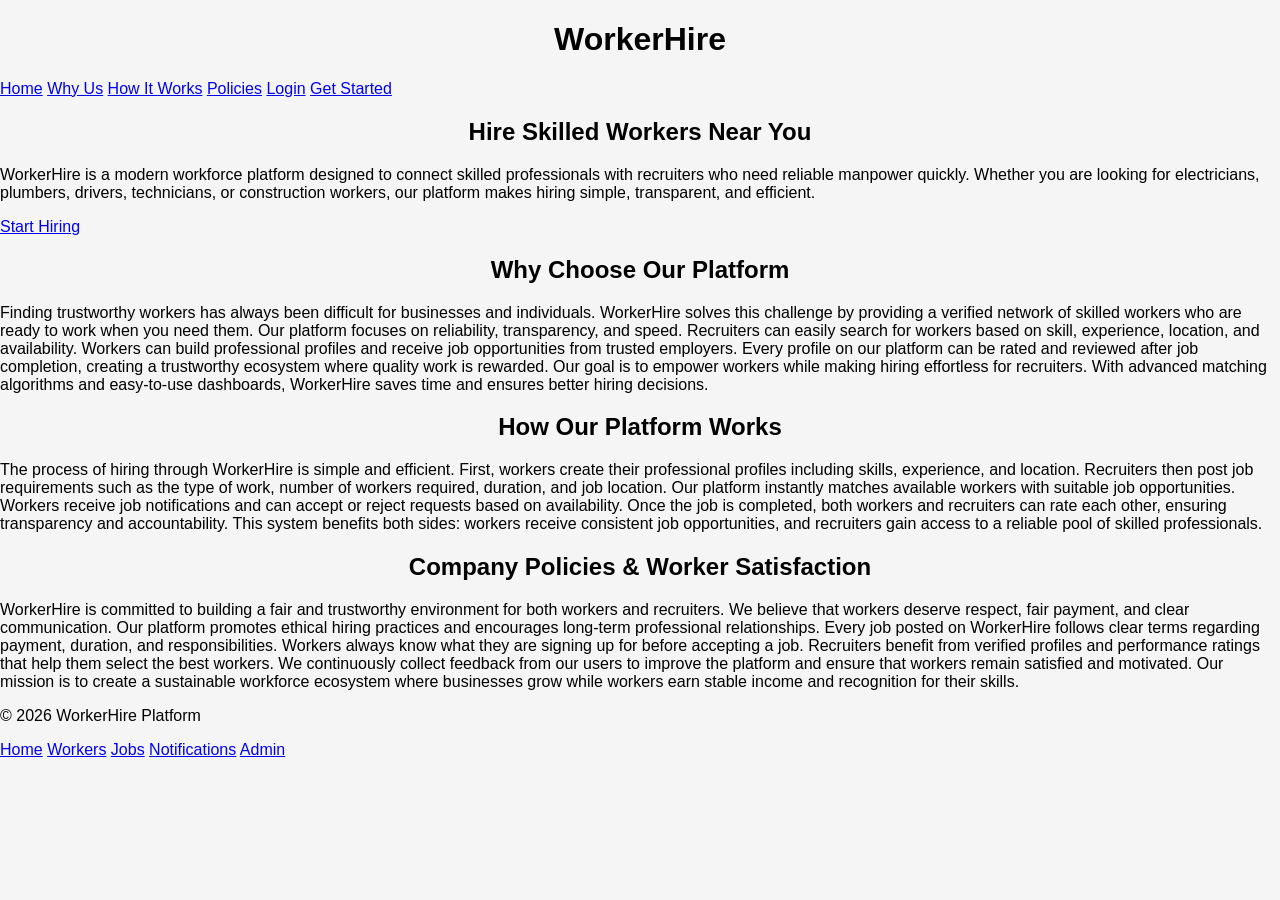
<file: templates/index.html>
<!DOCTYPE html>
<html>
<head>

<title>WorkerHire Platform</title>

<link rel="stylesheet" href="/static/css/style.css">

<link href="https://fonts.googleapis.com/css2?family=Poppins:wght@300;500;700&display=swap" rel="stylesheet">

</head>

<body>

<header>

<h1 class="logo">WorkerHire</h1>

<nav>

<a href="/">Home</a>
<a href="#why">Why Us</a>
<a href="#how">How It Works</a>
<a href="#policy">Policies</a>
<a href="/login">Login</a>
<a href="/signup" class="btn">Get Started</a>

</nav>

</header>


<section class="hero">

<h2>Hire Skilled Workers Near You</h2>

<p>

WorkerHire is a modern workforce platform designed to connect skilled professionals with recruiters who need reliable manpower quickly. Whether you are looking for electricians, plumbers, drivers, technicians, or construction workers, our platform makes hiring simple, transparent, and efficient.

</p>

<a href="/signup" class="cta">Start Hiring</a>

</section>


<section id="why" class="section">

<h2>Why Choose Our Platform</h2>

<p>

Finding trustworthy workers has always been difficult for businesses and individuals. WorkerHire solves this challenge by providing a verified network of skilled workers who are ready to work when you need them. Our platform focuses on reliability, transparency, and speed.

Recruiters can easily search for workers based on skill, experience, location, and availability. Workers can build professional profiles and receive job opportunities from trusted employers. Every profile on our platform can be rated and reviewed after job completion, creating a trustworthy ecosystem where quality work is rewarded.

Our goal is to empower workers while making hiring effortless for recruiters. With advanced matching algorithms and easy-to-use dashboards, WorkerHire saves time and ensures better hiring decisions.

</p>

</section>


<section id="how" class="section">

<h2>How Our Platform Works</h2>

<p>

The process of hiring through WorkerHire is simple and efficient. First, workers create their professional profiles including skills, experience, and location. Recruiters then post job requirements such as the type of work, number of workers required, duration, and job location.

Our platform instantly matches available workers with suitable job opportunities. Workers receive job notifications and can accept or reject requests based on availability. Once the job is completed, both workers and recruiters can rate each other, ensuring transparency and accountability.

This system benefits both sides: workers receive consistent job opportunities, and recruiters gain access to a reliable pool of skilled professionals.

</p>

</section>


<section id="policy" class="section">

<h2>Company Policies & Worker Satisfaction</h2>

<p>

WorkerHire is committed to building a fair and trustworthy environment for both workers and recruiters. We believe that workers deserve respect, fair payment, and clear communication. Our platform promotes ethical hiring practices and encourages long-term professional relationships.

Every job posted on WorkerHire follows clear terms regarding payment, duration, and responsibilities. Workers always know what they are signing up for before accepting a job. Recruiters benefit from verified profiles and performance ratings that help them select the best workers.

We continuously collect feedback from our users to improve the platform and ensure that workers remain satisfied and motivated. Our mission is to create a sustainable workforce ecosystem where businesses grow while workers earn stable income and recognition for their skills.

</p>

</section>


<footer>

<p>© 2026 WorkerHire Platform</p>

</footer>
<nav class="navbar">

<a href="/">Home</a>
<a href="/workers">Workers</a>
<a href="/jobs">Jobs</a>
<a href="/notifications">Notifications</a>
<a href="/admin">Admin</a>

</nav>
</body>
</html>
</file>
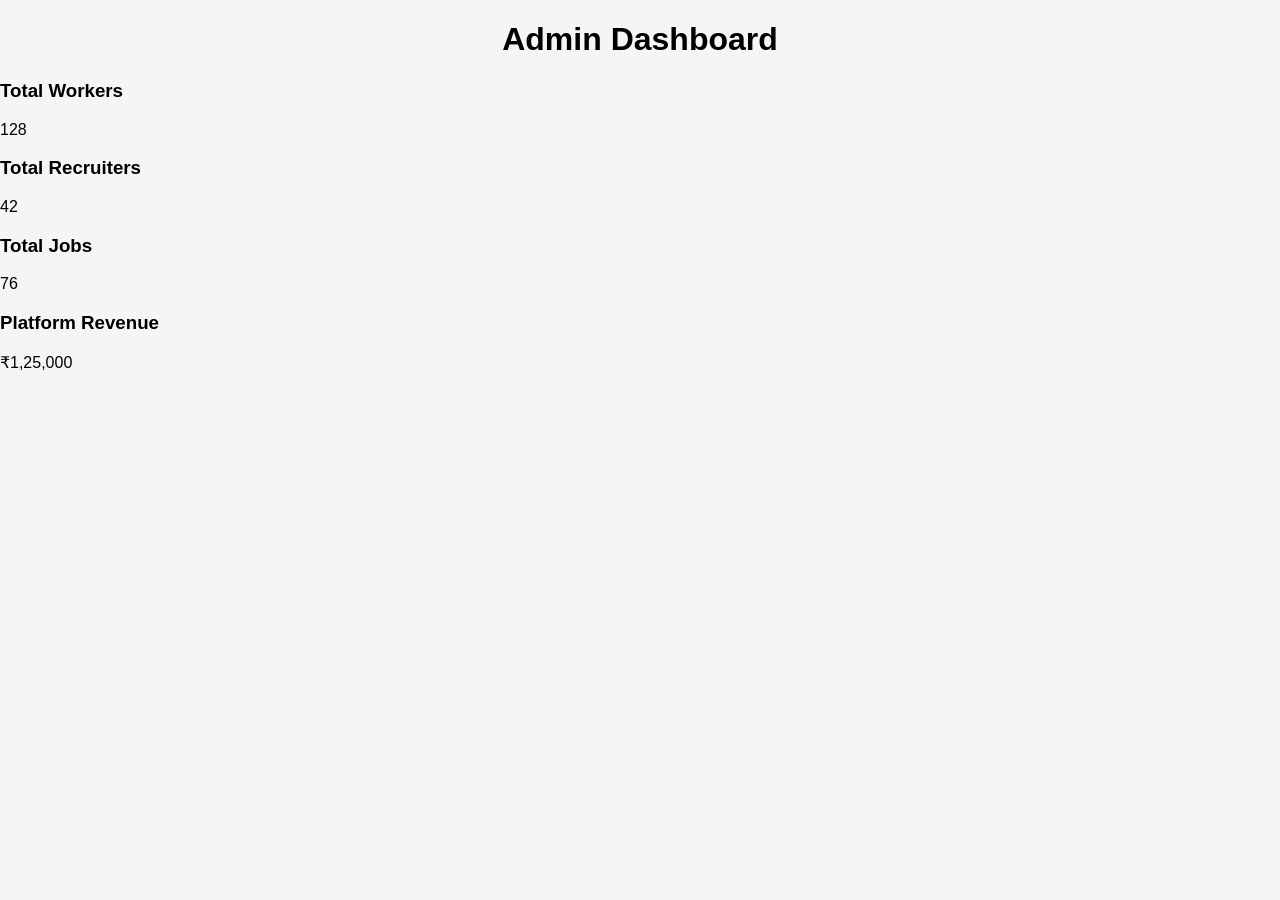
<file: templates/admin.html>
<!DOCTYPE html>
<html>

<head>
<link rel="stylesheet" href="/static/css/style.css">
</head>

<body>

<h1>Admin Dashboard</h1>

<div class="dashboard">

<div class="card">
<h3>Total Workers</h3>
<p>128</p>
</div>

<div class="card">
<h3>Total Recruiters</h3>
<p>42</p>
</div>

<div class="card">
<h3>Total Jobs</h3>
<p>76</p>
</div>

<div class="card">
<h3>Platform Revenue</h3>
<p>₹1,25,000</p>
</div>

</div>

</body>

</html>
</file>
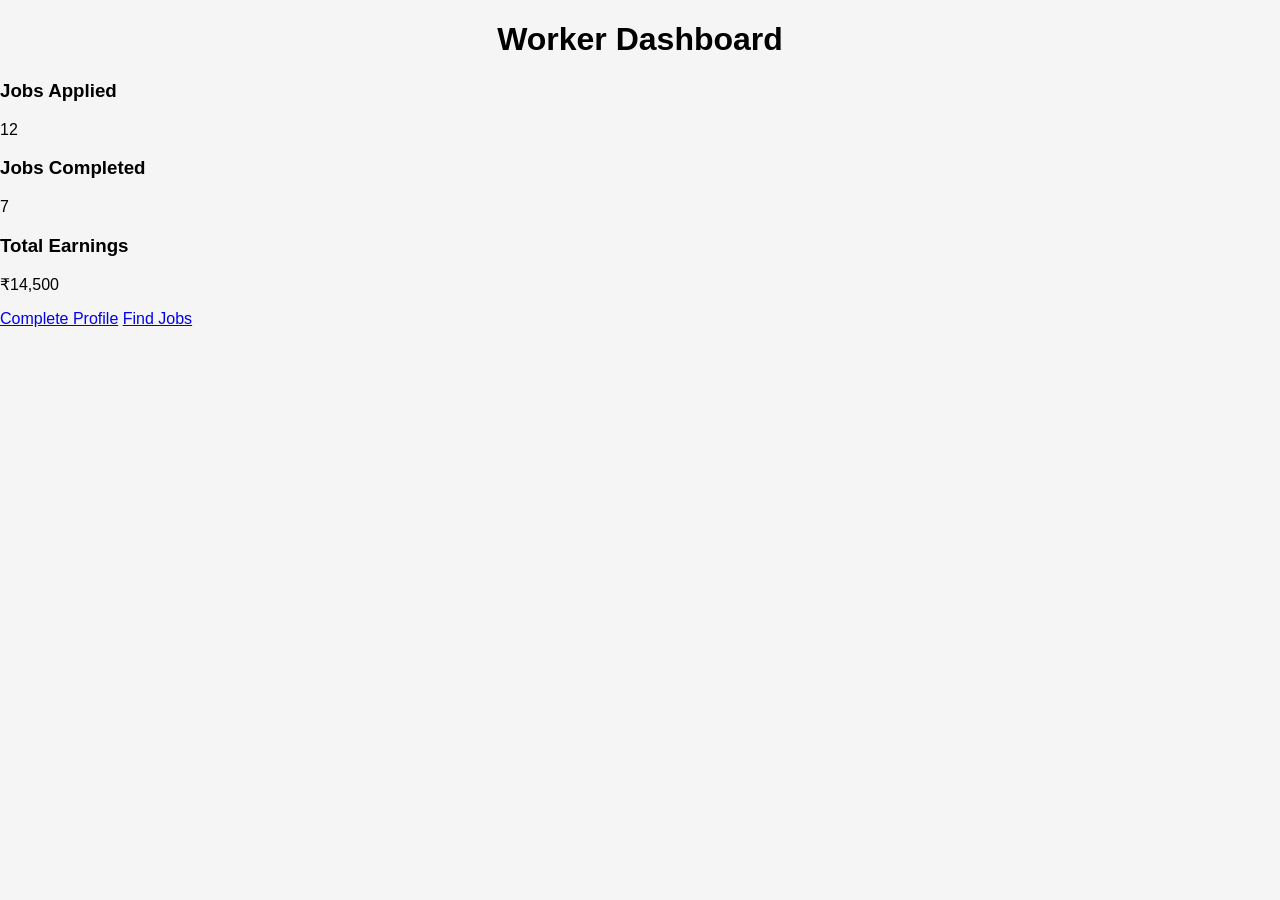
<file: templates/dashboard.html>
<!DOCTYPE html>
<html>

<head>

<title>Worker Dashboard</title>

<link rel="stylesheet" href="/static/css/style.css">

</head>

<body>

<h1>Worker Dashboard</h1>

<div class="dashboard">

<div class="card">

<h3>Jobs Applied</h3>
<p>12</p>

</div>

<div class="card">

<h3>Jobs Completed</h3>
<p>7</p>

</div>

<div class="card">

<h3>Total Earnings</h3>
<p>₹14,500</p>

</div>

</div>

<a href="/worker-profile">Complete Profile</a>

<a href="/jobs">Find Jobs</a>

</body>

</html>
</file>
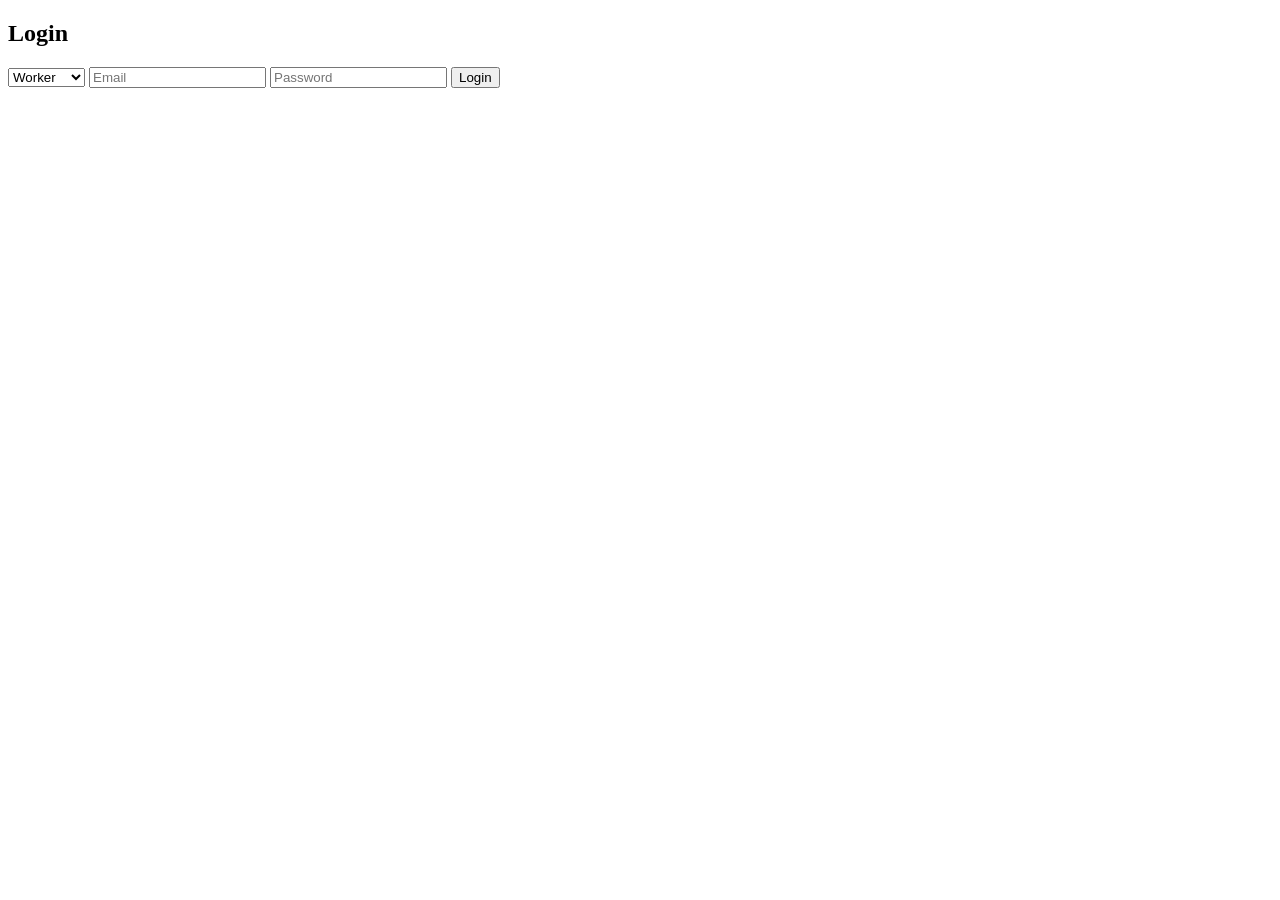
<file: templates/login.html>
<!DOCTYPE html>
<html>

<head>

<title>Login</title>

<script src="/static/js/auth.js"></script>

</head>

<body>

<h2>Login</h2>

<select id="role">

<option value="worker">Worker</option>

<option value="recruiter">Recruiter</option>

</select>

<input id="email" placeholder="Email">

<input id="password" type="password" placeholder="Password">

<button onclick="loginUser()">Login</button>

</body>

</html>
</file>
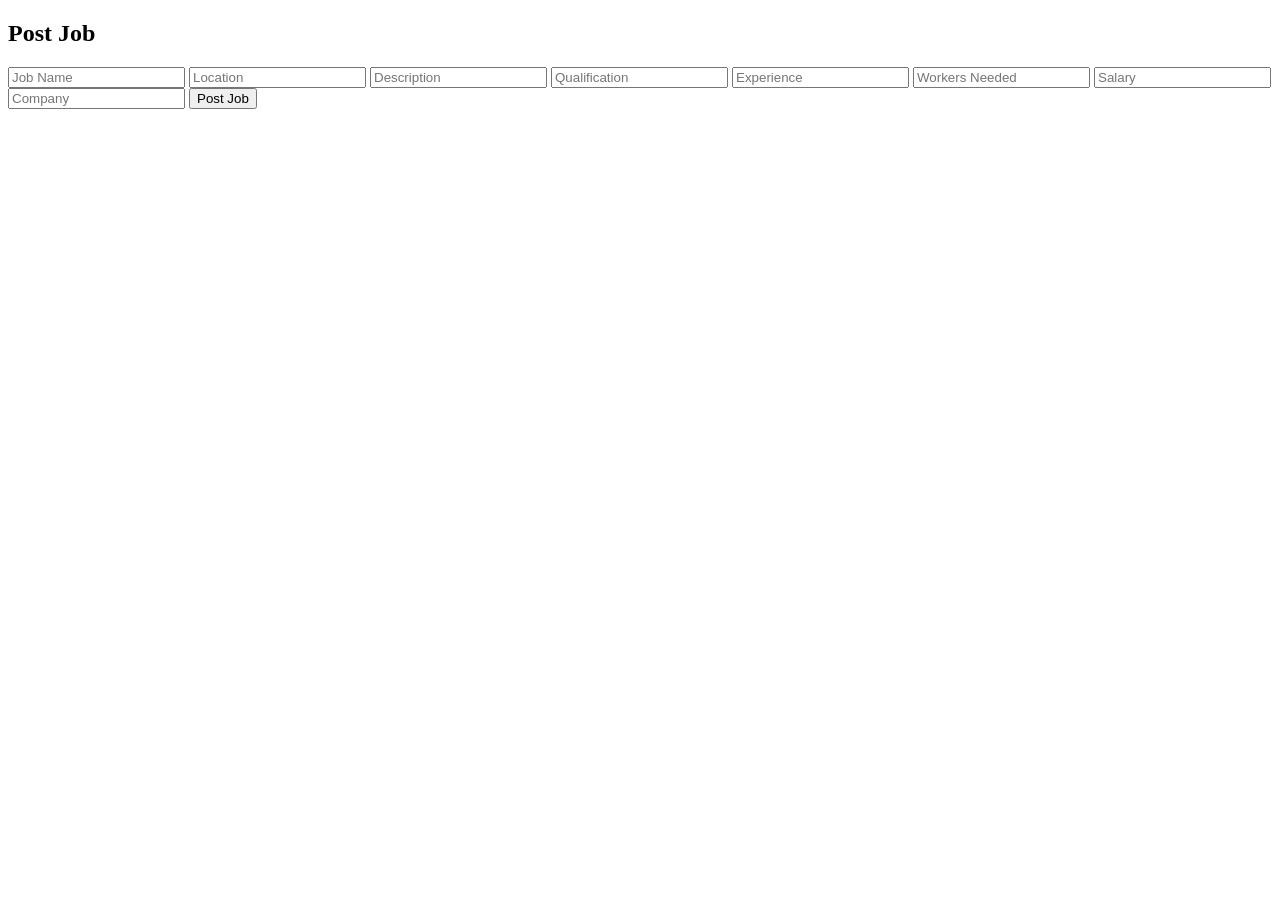
<file: templates/post-job.html>
<!DOCTYPE html>
<html>

<head>

<title>Post Job</title>

<script src="/static/js/jobs.js"></script>

</head>

<body>

<h2>Post Job</h2>

<input id="job_name" placeholder="Job Name">

<input id="location" placeholder="Location">

<input id="description" placeholder="Description">

<input id="qualification" placeholder="Qualification">

<input id="experience" placeholder="Experience">

<input id="workers_needed" placeholder="Workers Needed">

<input id="salary" placeholder="Salary">

<input id="company" placeholder="Company">

<button onclick="postJob()">Post Job</button>

</body>

</html>
</file>
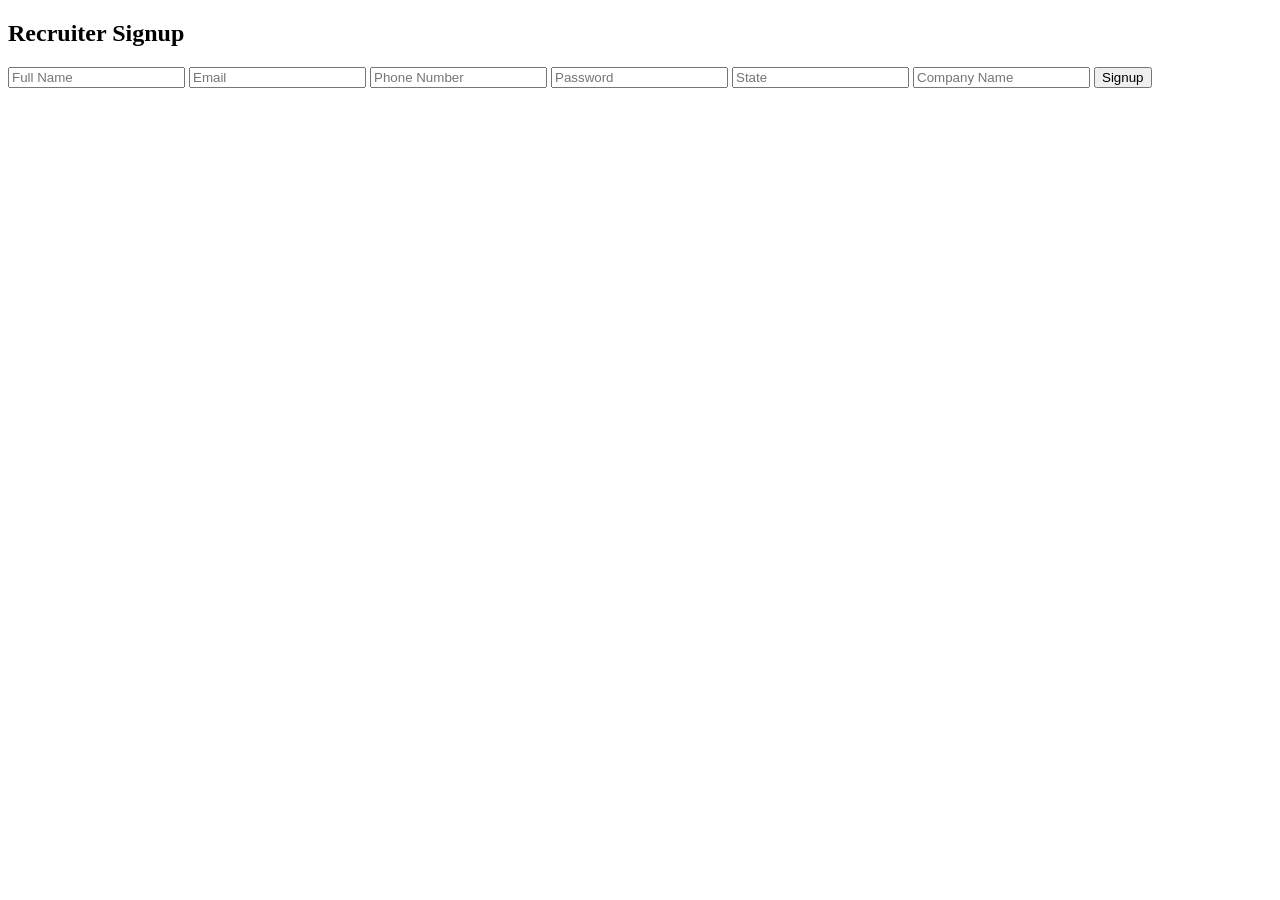
<file: templates/recruiter-signup.html>
<!DOCTYPE html>
<html>

<head>

<title>Recruiter Signup</title>

<script src="/static/js/recruiters.js"></script>

</head>

<body>

<h2>Recruiter Signup</h2>

<input id="name" placeholder="Full Name">

<input id="email" placeholder="Email">

<input id="phone" placeholder="Phone Number">

<input id="password" type="password" placeholder="Password">

<input id="state" placeholder="State">

<input id="company" placeholder="Company Name">

<button onclick="recruiterSignup()">Signup</button>

</body>

</html>
</file>
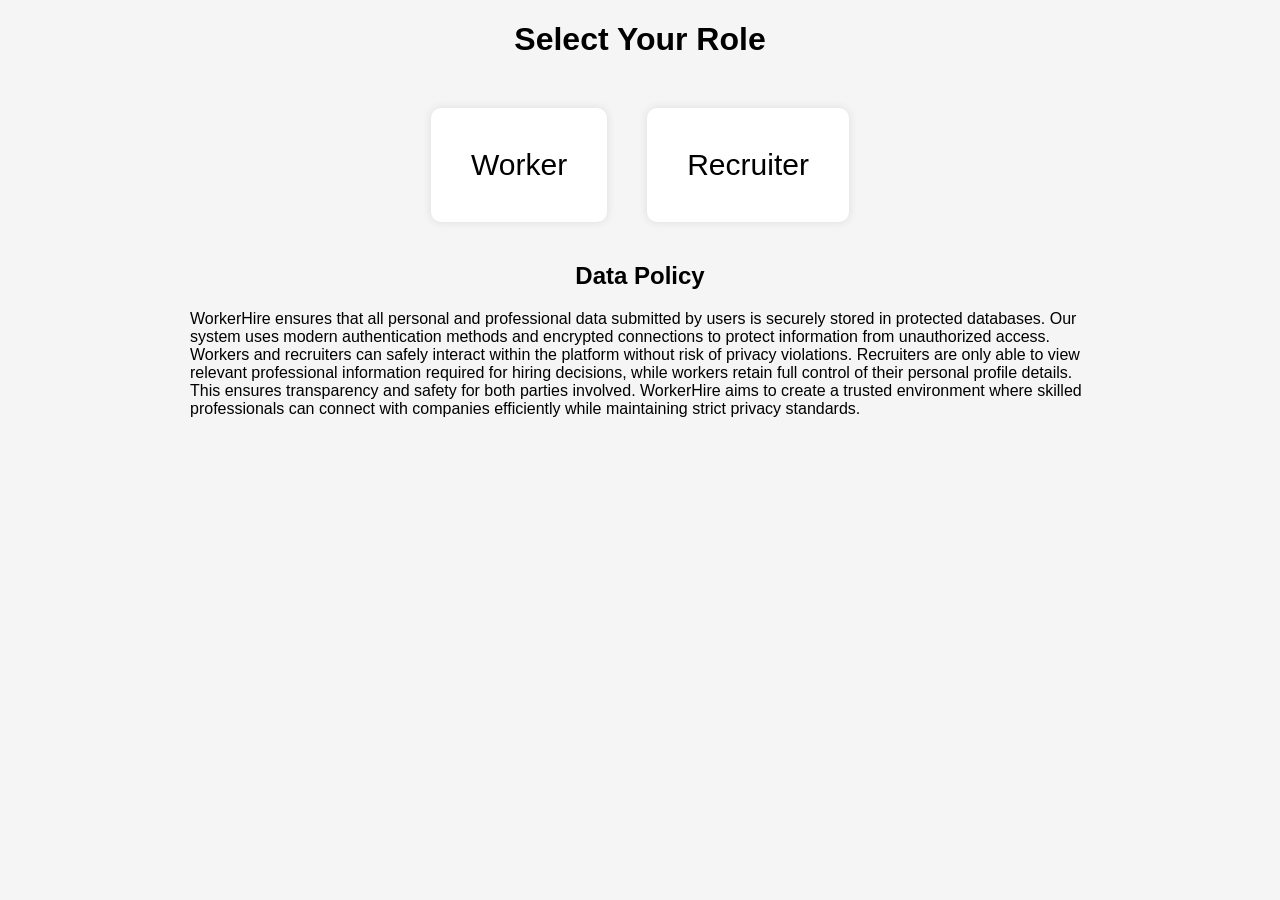
<file: templates/role-select.html>
<!DOCTYPE html>
<html>

<head>

<title>Select Role</title>

<link rel="stylesheet" href="/static/css/style.css">

</head>

<body>

<h1>Select Your Role</h1>

<div class="role-container">

<a href="/worker-signup" class="role-card">
Worker
</a>

<a href="/recruiter-signup" class="role-card">
Recruiter
</a>

</div>

<section class="policy">

<h2>Data Policy</h2>

<p>

WorkerHire ensures that all personal and professional data submitted by users is
securely stored in protected databases. Our system uses modern authentication
methods and encrypted connections to protect information from unauthorized
access. Workers and recruiters can safely interact within the platform without
risk of privacy violations.

Recruiters are only able to view relevant professional information required for
hiring decisions, while workers retain full control of their personal profile
details. This ensures transparency and safety for both parties involved.

WorkerHire aims to create a trusted environment where skilled professionals can
connect with companies efficiently while maintaining strict privacy standards.

</p>

</section>

</body>

</html>
</file>
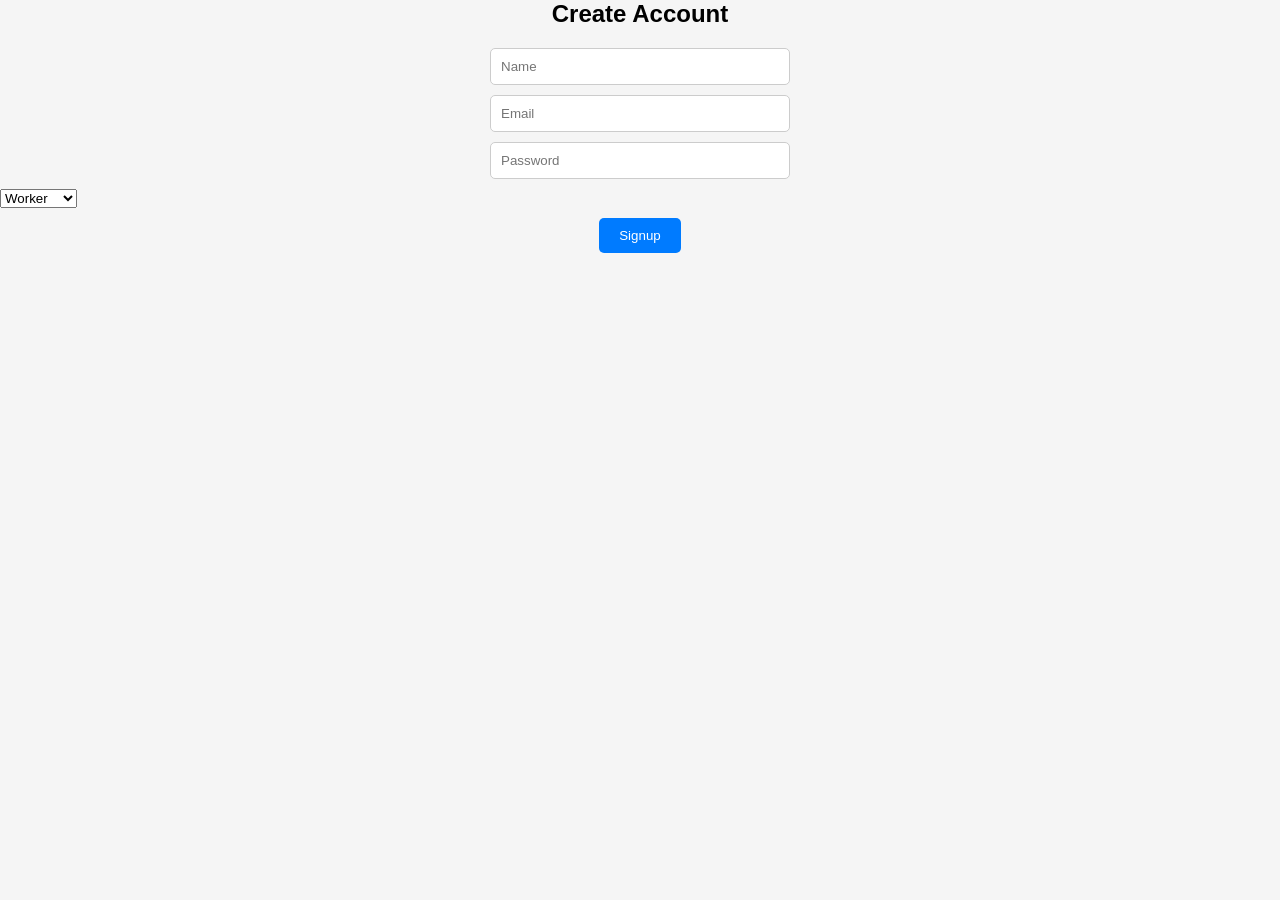
<file: templates/signup.html>
<html>
<head>
<link rel="stylesheet" href="/static/css/style.css">
</head>

<body>

<h2>Create Account</h2>

<form>

<input placeholder="Name">
<input placeholder="Email">
<input placeholder="Password">

<select>
<option>Worker</option>
<option>Recruiter</option>
</select>

<button>Signup</button>

</form>

</body>
</html>
</file>
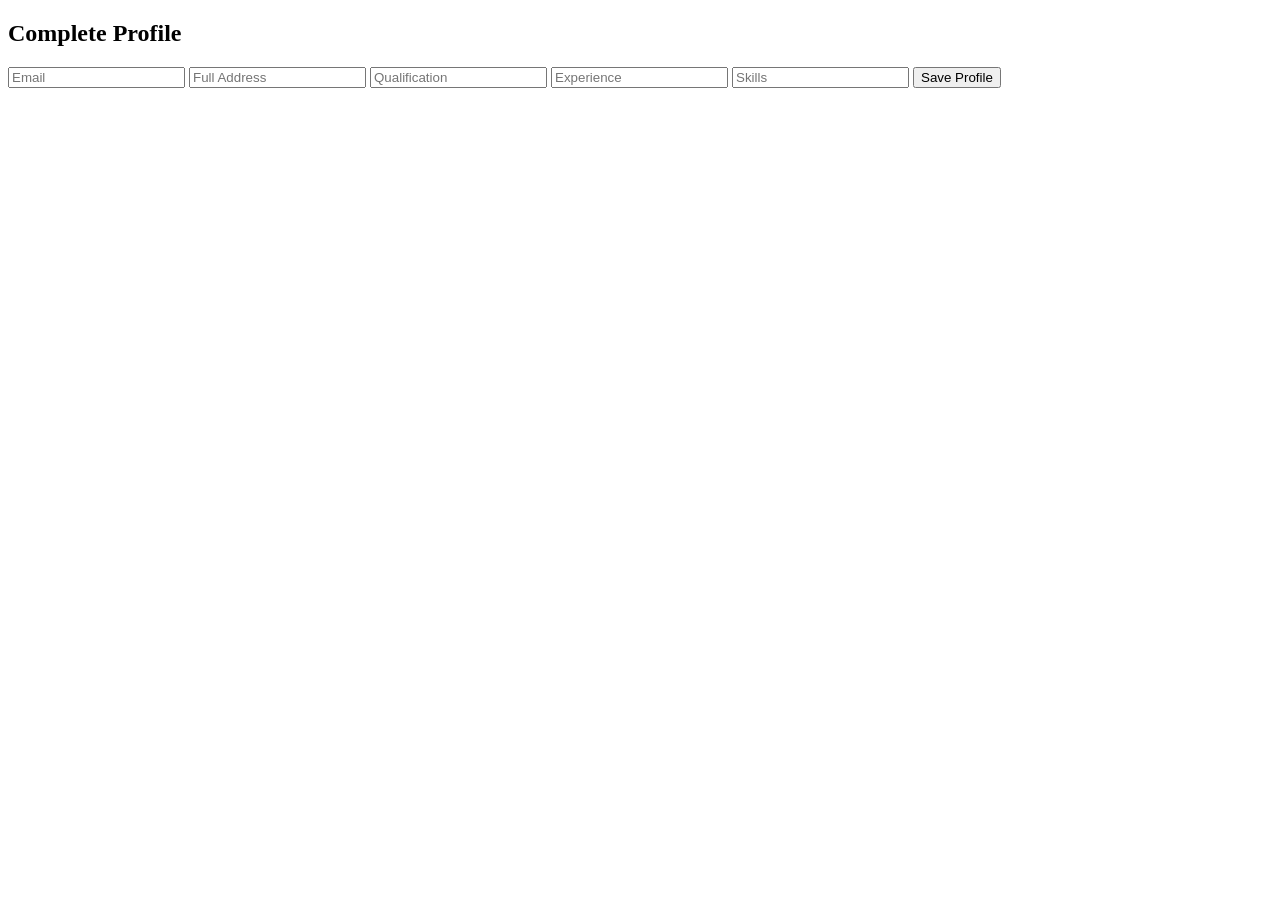
<file: templates/worker-profile.html>
<!DOCTYPE html>
<html>

<head>

<title>Worker Profile</title>

<script src="/static/js/workers.js"></script>

</head>

<body>

<h2>Complete Profile</h2>

<input id="email" placeholder="Email">

<input id="address" placeholder="Full Address">

<input id="qualification" placeholder="Qualification">

<input id="experience" placeholder="Experience">

<input id="skills" placeholder="Skills">

<button onclick="updateWorkerProfile()">Save Profile</button>

</body>

</html>
</file>
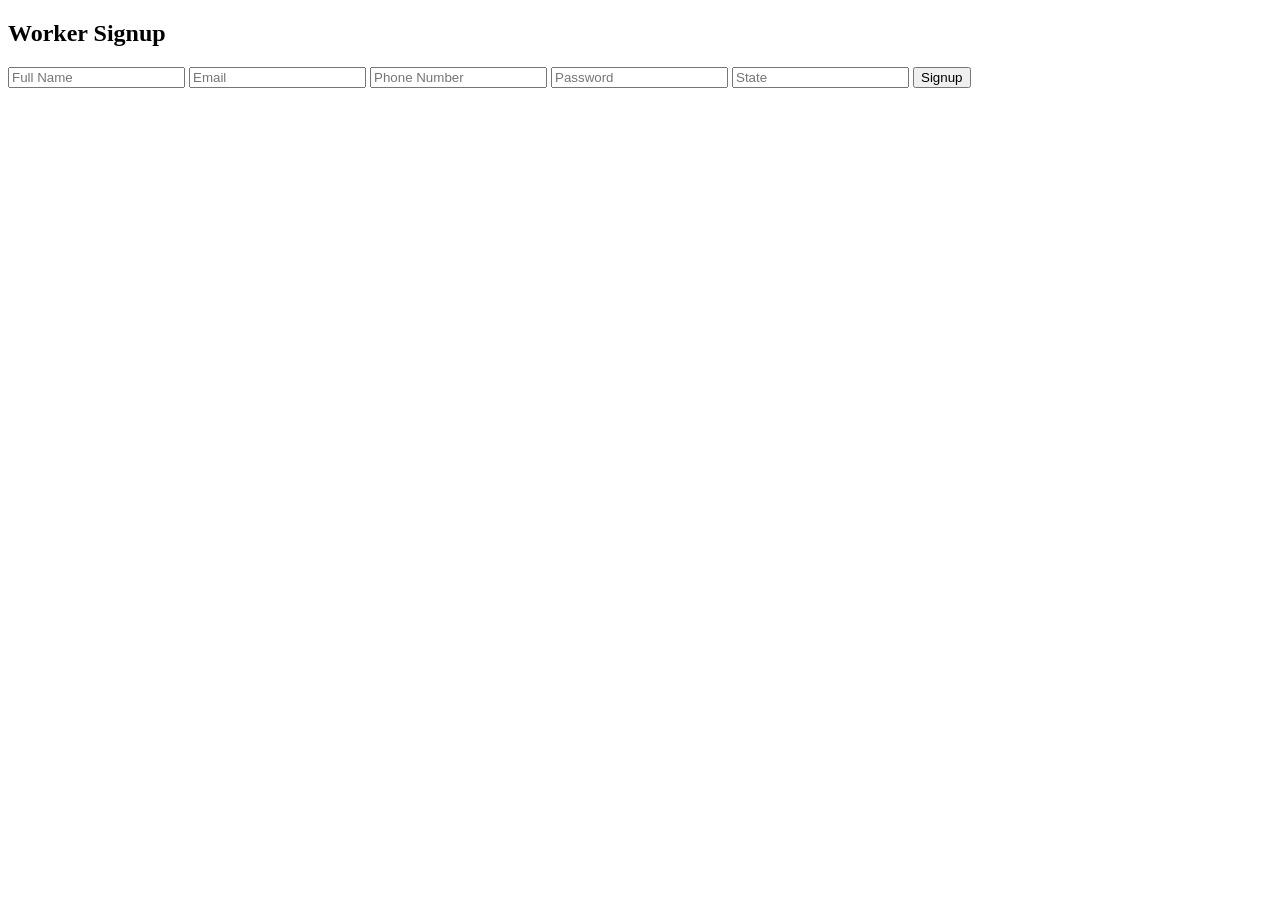
<file: templates/worker-signup.html>
<!DOCTYPE html>
<html>

<head>

<title>Worker Signup</title>

<script src="/static/js/workers.js"></script>

</head>

<body>

<h2>Worker Signup</h2>

<input id="name" placeholder="Full Name">

<input id="email" placeholder="Email">

<input id="phone" placeholder="Phone Number">

<input id="password" type="password" placeholder="Password">

<input id="state" placeholder="State">

<button onclick="workerSignup()">Signup</button>

</body>

</html>
</file>
<file: static/css/style.css>
body{

font-family: Arial, sans-serif;
margin:0;
padding:0;
background:#f5f5f5;

}

h1,h2{

text-align:center;

}

input{

display:block;
margin:10px auto;
padding:10px;
width:300px;
border:1px solid #ccc;
border-radius:5px;

}

button{

display:block;
margin:10px auto;
padding:10px 20px;
background:#007bff;
color:white;
border:none;
border-radius:5px;
cursor:pointer;

}

button:hover{

background:#0056b3;

}

.role-container{

display:flex;
justify-content:center;
gap:40px;
margin-top:50px;

}

.role-card{

font-size:30px;
padding:40px;
background:white;
border-radius:10px;
box-shadow:0 0 10px rgba(0,0,0,0.1);
text-decoration:none;
color:black;

}

.worker-card{

background:white;
margin:20px;
padding:20px;
border-radius:10px;
box-shadow:0 0 5px rgba(0,0,0,0.1);

}

.job-card{

background:white;
margin:20px;
padding:20px;
border-radius:10px;
box-shadow:0 0 5px rgba(0,0,0,0.1);

}

.policy{

max-width:900px;
margin:auto;
padding:20px;

}
</file>
